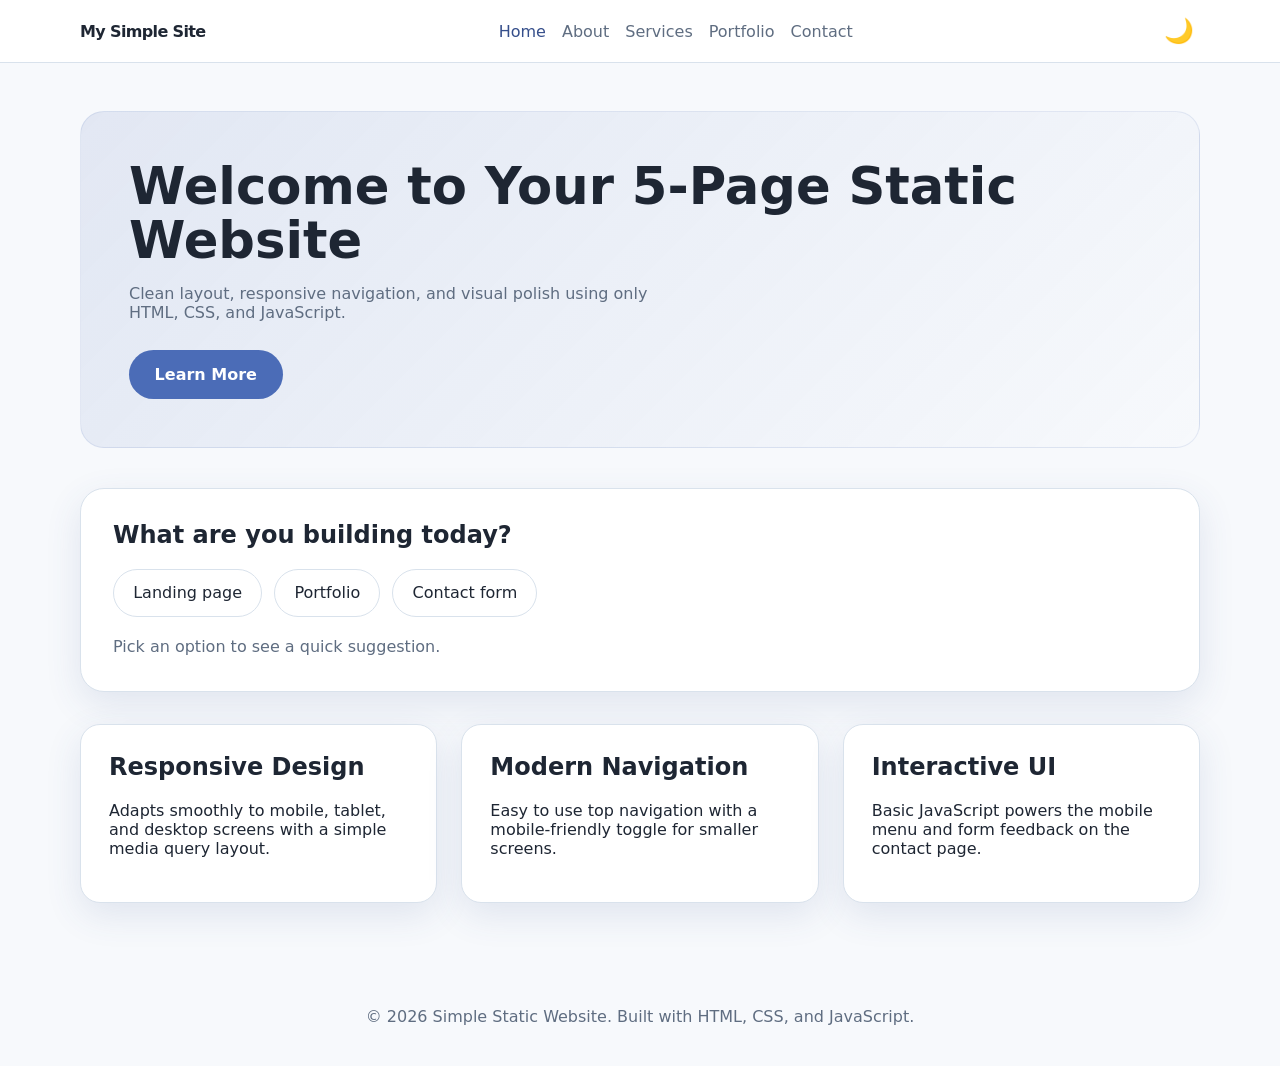
<file: index.html>
<!DOCTYPE html>
<html lang="en">
<head>
  <meta charset="UTF-8">
  <meta name="viewport" content="width=device-width, initial-scale=1.0">
  <title>Simple Static Website</title>
  <link rel="stylesheet" href="styles.css">
</head>
<body>
  <header class="site-header">
    <div class="container header-inner">
      <div class="brand">My Simple Site</div>
      <nav class="site-nav" id="siteNav">
        <a href="index.html" class="active">Home</a>
        <a href="about.html">About</a>
        <a href="services.html">Services</a>
        <a href="portfolio.html">Portfolio</a>
        <a href="contact.html">Contact</a>
      </nav>
      <button class="menu-toggle" id="menuToggle" aria-label="Toggle navigation">☰</button>
      <button class="theme-toggle" id="themeToggle" aria-label="Toggle theme">🌙</button>
    </div>
  </header>

  <main class="container main-content">
    <section class="hero">
      <h1>Welcome to Your 5-Page Static Website</h1>
      <p>Clean layout, responsive navigation, and visual polish using only HTML, CSS, and JavaScript.</p>
      <a href="about.html" class="button">Learn More</a>
    </section>

    <section class="choice-panel">
      <h2>What are you building today?</h2>
      <div class="choices" id="choicePanel">
        <button class="choice-button" data-choice="Landing page">Landing page</button>
        <button class="choice-button" data-choice="Portfolio">Portfolio</button>
        <button class="choice-button" data-choice="Contact form">Contact form</button>
      </div>
      <p class="choice-message" id="choiceMessage">Pick an option to see a quick suggestion.</p>
    </section>

    <section class="features-grid">
      <article>
        <h2>Responsive Design</h2>
        <p>Adapts smoothly to mobile, tablet, and desktop screens with a simple media query layout.</p>
      </article>
      <article>
        <h2>Modern Navigation</h2>
        <p>Easy to use top navigation with a mobile-friendly toggle for smaller screens.</p>
      </article>
      <article>
        <h2>Interactive UI</h2>
        <p>Basic JavaScript powers the mobile menu and form feedback on the contact page.</p>
      </article>
    </section>
  </main>

  <footer class="site-footer">
    <div class="container">
      <p>© 2026 Simple Static Website. Built with HTML, CSS, and JavaScript.</p>
    </div>
  </footer>

  <script src="script.js"></script>
</body>
</html>
</file>
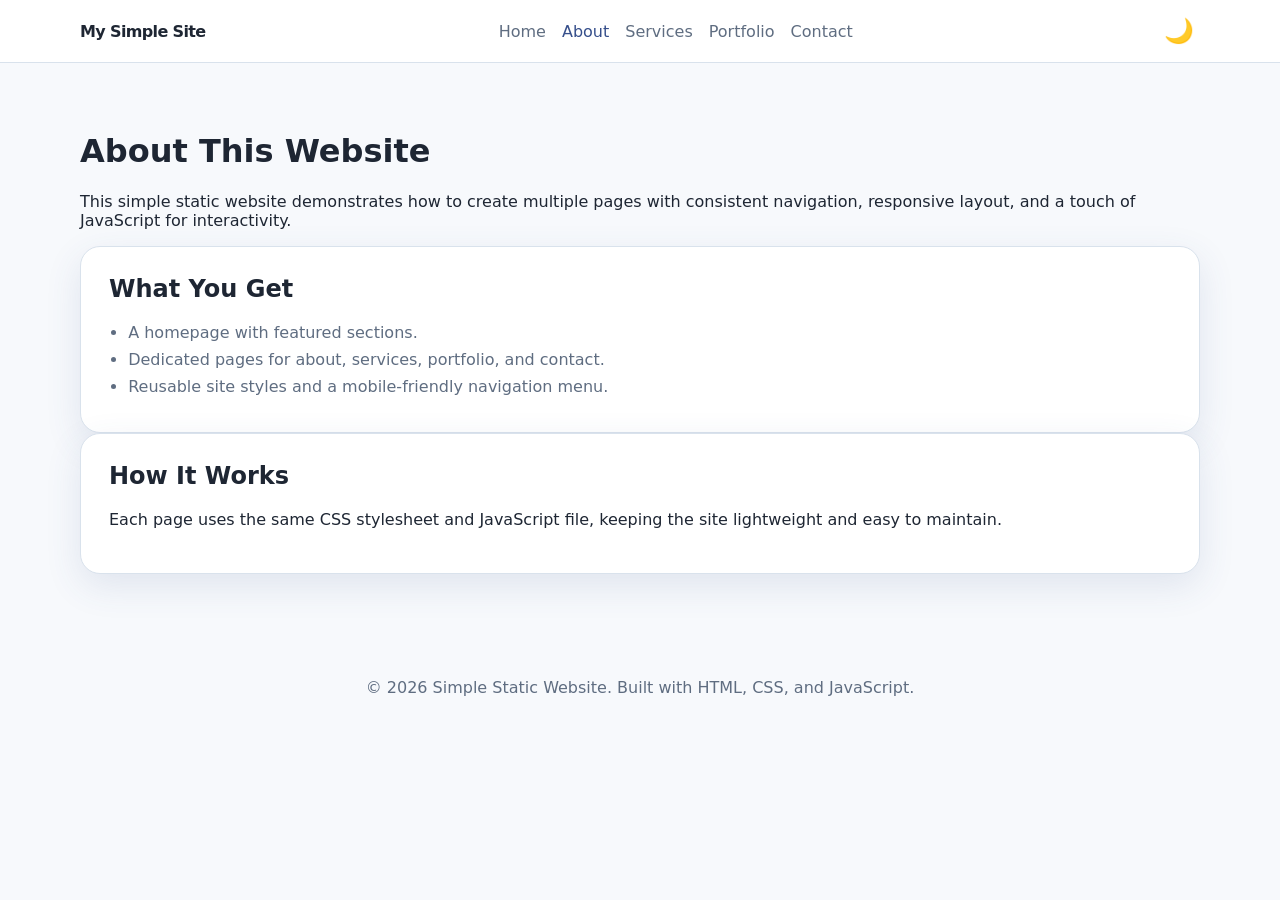
<file: about.html>
<!DOCTYPE html>
<html lang="en">
<head>
  <meta charset="UTF-8">
  <meta name="viewport" content="width=device-width, initial-scale=1.0">
  <title>About - Simple Static Website</title>
  <link rel="stylesheet" href="styles.css">
</head>
<body>
  <header class="site-header">
    <div class="container header-inner">
      <div class="brand">My Simple Site</div>
      <nav class="site-nav" id="siteNav">
        <a href="index.html">Home</a>
        <a href="about.html" class="active">About</a>
        <a href="services.html">Services</a>
        <a href="portfolio.html">Portfolio</a>
        <a href="contact.html">Contact</a>
      </nav>
      <button class="menu-toggle" id="menuToggle" aria-label="Toggle navigation">☰</button>
      <button class="theme-toggle" id="themeToggle" aria-label="Toggle theme">🌙</button>
    </div>
  </header>

  <main class="container main-content">
    <h1>About This Website</h1>
    <p>This simple static website demonstrates how to create multiple pages with consistent navigation, responsive layout, and a touch of JavaScript for interactivity.</p>

    <section class="content-block">
      <h2>What You Get</h2>
      <ul>
        <li>A homepage with featured sections.</li>
        <li>Dedicated pages for about, services, portfolio, and contact.</li>
        <li>Reusable site styles and a mobile-friendly navigation menu.</li>
      </ul>
    </section>

    <section class="content-block">
      <h2>How It Works</h2>
      <p>Each page uses the same CSS stylesheet and JavaScript file, keeping the site lightweight and easy to maintain.</p>
    </section>
  </main>

  <footer class="site-footer">
    <div class="container">
      <p>© 2026 Simple Static Website. Built with HTML, CSS, and JavaScript.</p>
    </div>
  </footer>

  <script src="script.js"></script>
</body>
</html>
</file>
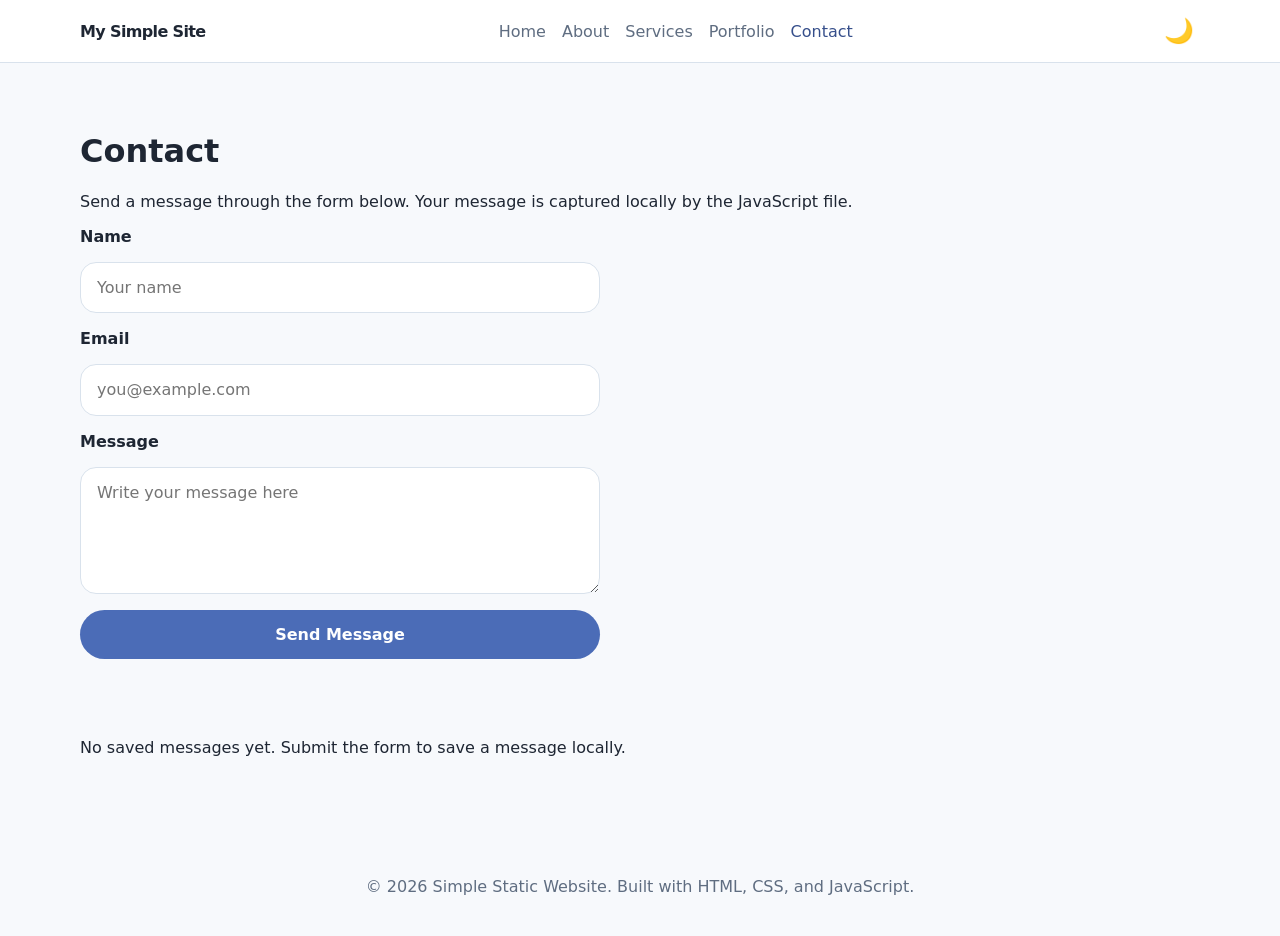
<file: contact.html>
<!DOCTYPE html>
<html lang="en">
<head>
  <meta charset="UTF-8">
  <meta name="viewport" content="width=device-width, initial-scale=1.0">
  <title>Contact - Simple Static Website</title>
  <link rel="stylesheet" href="styles.css">
</head>
<body>
  <header class="site-header">
    <div class="container header-inner">
      <div class="brand">My Simple Site</div>
      <nav class="site-nav" id="siteNav">
        <a href="index.html">Home</a>
        <a href="about.html">About</a>
        <a href="services.html">Services</a>
        <a href="portfolio.html">Portfolio</a>
        <a href="contact.html" class="active">Contact</a>
      </nav>
      <button class="menu-toggle" id="menuToggle" aria-label="Toggle navigation">☰</button>
      <button class="theme-toggle" id="themeToggle" aria-label="Toggle theme">🌙</button>
    </div>
  </header>

  <main class="container main-content">
    <h1>Contact</h1>
    <p>Send a message through the form below. Your message is captured locally by the JavaScript file.</p>

    <form class="contact-form" id="contactForm">
      <label for="name">Name</label>
      <input type="text" id="name" name="name" placeholder="Your name" required>

      <label for="email">Email</label>
      <input type="email" id="email" name="email" placeholder="you@example.com" required>

      <label for="message">Message</label>
      <textarea id="message" name="message" rows="5" placeholder="Write your message here" required></textarea>

      <button type="submit" class="button">Send Message</button>
      <p class="form-feedback" id="formFeedback"></p>
    </form>

    <section class="saved-messages" id="savedMessages"></section>
  </main>

  <footer class="site-footer">
    <div class="container">
      <p>© 2026 Simple Static Website. Built with HTML, CSS, and JavaScript.</p>
    </div>
  </footer>

  <script src="script.js"></script>
</body>
</html>
</file>
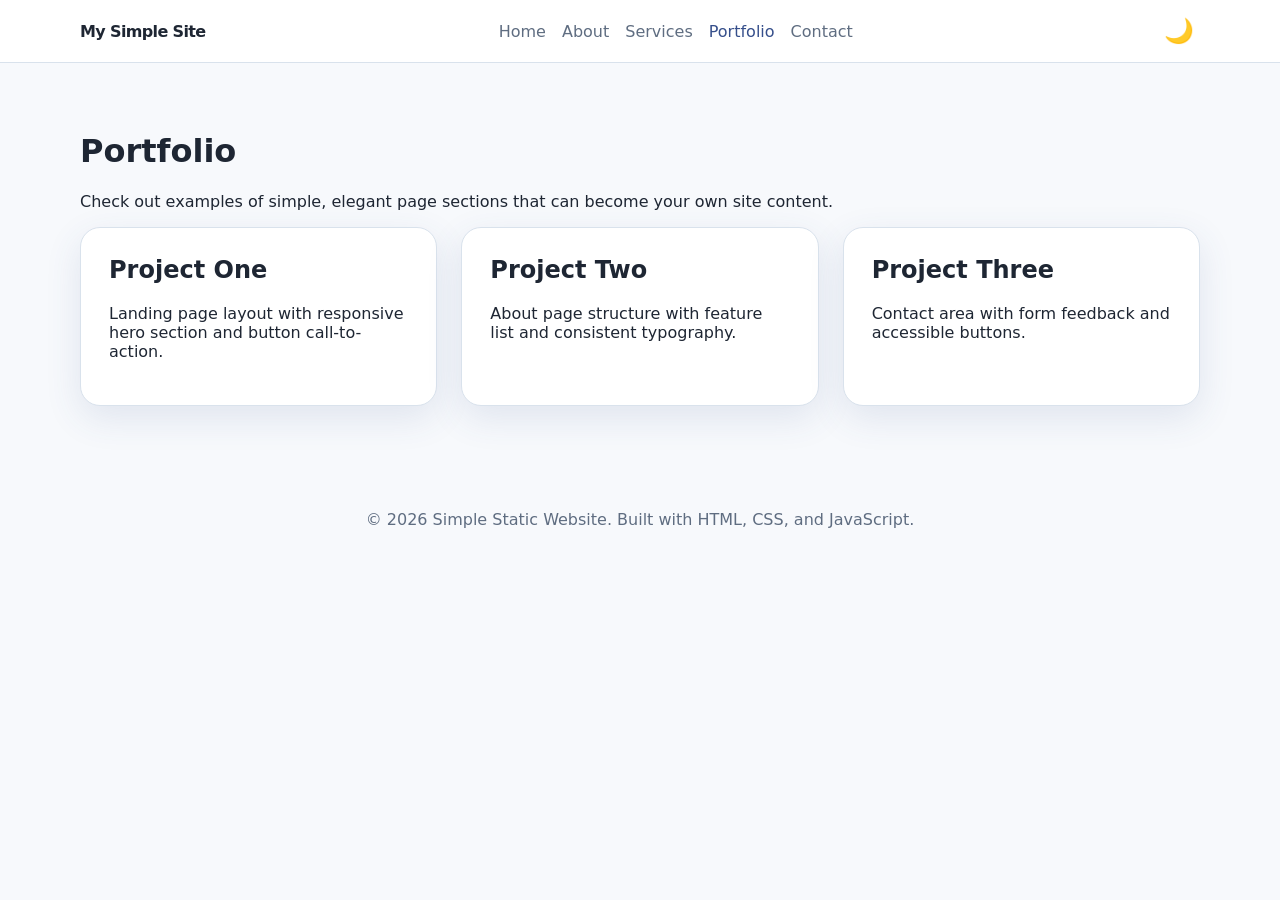
<file: portfolio.html>
<!DOCTYPE html>
<html lang="en">
<head>
  <meta charset="UTF-8">
  <meta name="viewport" content="width=device-width, initial-scale=1.0">
  <title>Portfolio - Simple Static Website</title>
  <link rel="stylesheet" href="styles.css">
</head>
<body>
  <header class="site-header">
    <div class="container header-inner">
      <div class="brand">My Simple Site</div>
      <nav class="site-nav" id="siteNav">
        <a href="index.html">Home</a>
        <a href="about.html">About</a>
        <a href="services.html">Services</a>
        <a href="portfolio.html" class="active">Portfolio</a>
        <a href="contact.html">Contact</a>
      </nav>
      <button class="menu-toggle" id="menuToggle" aria-label="Toggle navigation">☰</button>
      <button class="theme-toggle" id="themeToggle" aria-label="Toggle theme">🌙</button>
    </div>
  </header>

  <main class="container main-content">
    <h1>Portfolio</h2>
    <p>Check out examples of simple, elegant page sections that can become your own site content.</p>

    <div class="portfolio-grid">
      <article>
        <h2>Project One</h2>
        <p>Landing page layout with responsive hero section and button call-to-action.</p>
      </article>
      <article>
        <h2>Project Two</h2>
        <p>About page structure with feature list and consistent typography.</p>
      </article>
      <article>
        <h2>Project Three</h2>
        <p>Contact area with form feedback and accessible buttons.</p>
      </article>
    </div>
  </main>

  <footer class="site-footer">
    <div class="container">
      <p>© 2026 Simple Static Website. Built with HTML, CSS, and JavaScript.</p>
    </div>
  </footer>

  <script src="script.js"></script>
</body>
</html>
</file>
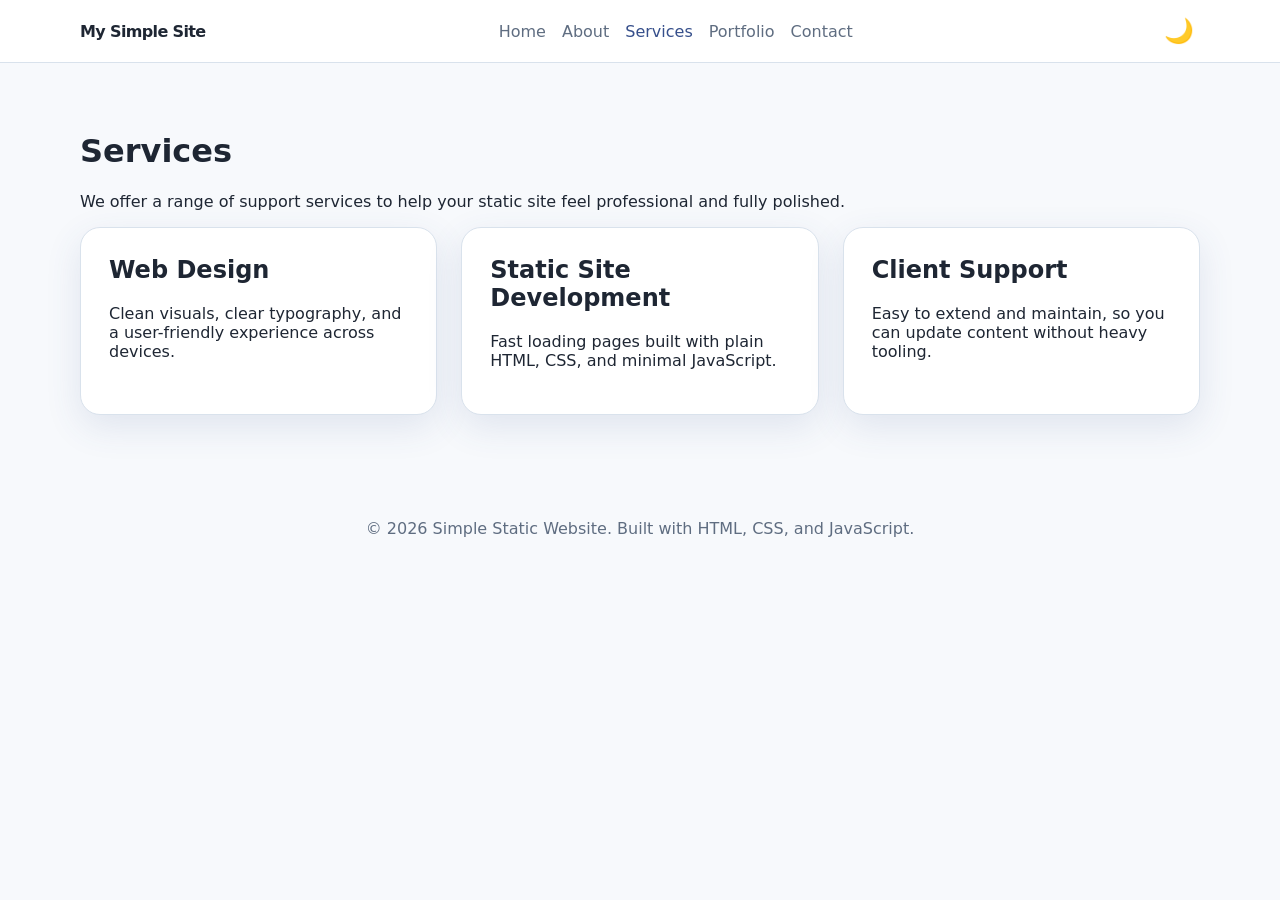
<file: services.html>
<!DOCTYPE html>
<html lang="en">
<head>
  <meta charset="UTF-8">
  <meta name="viewport" content="width=device-width, initial-scale=1.0">
  <title>Services - Simple Static Website</title>
  <link rel="stylesheet" href="styles.css">
</head>
<body>
  <header class="site-header">
    <div class="container header-inner">
      <div class="brand">My Simple Site</div>
      <nav class="site-nav" id="siteNav">
        <a href="index.html">Home</a>
        <a href="about.html">About</a>
        <a href="services.html" class="active">Services</a>
        <a href="portfolio.html">Portfolio</a>
        <a href="contact.html">Contact</a>
      </nav>
      <button class="menu-toggle" id="menuToggle" aria-label="Toggle navigation">☰</button>
      <button class="theme-toggle" id="themeToggle" aria-label="Toggle theme">🌙</button>
    </div>
  </header>

  <main class="container main-content">
    <h1>Services</h1>
    <p>We offer a range of support services to help your static site feel professional and fully polished.</p>

    <div class="services-grid">
      <article>
        <h2>Web Design</h2>
        <p>Clean visuals, clear typography, and a user-friendly experience across devices.</p>
      </article>
      <article>
        <h2>Static Site Development</h2>
        <p>Fast loading pages built with plain HTML, CSS, and minimal JavaScript.</p>
      </article>
      <article>
        <h2>Client Support</h2>
        <p>Easy to extend and maintain, so you can update content without heavy tooling.</p>
      </article>
    </div>
  </main>

  <footer class="site-footer">
    <div class="container">
      <p>© 2026 Simple Static Website. Built with HTML, CSS, and JavaScript.</p>
    </div>
  </footer>

  <script src="script.js"></script>
</body>
</html>
</file>
<file: styles.css>
/* Global reset and base styles */
:root {
  --bg: #f7f9fc;
  --surface: #ffffff;
  --primary: #4b6cb7;
  --primary-dark: #364f8b;
  --text: #1e2633;
  --muted: #5f6d81;
  --border: #d9e2ec;
  --shadow: 0 12px 36px rgba(61, 86, 139, 0.12);
}

html.dark-mode {
  --bg: #0f172a;
  --surface: #111827;
  --primary: #818cf8;
  --primary-dark: #6366f1;
  --text: #e2e8f0;
  --muted: #94a3b8;
  --border: #334155;
  --shadow: 0 16px 44px rgba(15, 23, 42, 0.32);
}

* {
  box-sizing: border-box;
}

html,
body {
  margin: 0;
  font-family: Inter, system-ui, -apple-system, BlinkMacSystemFont, "Segoe UI", sans-serif;
  background: var(--bg);
  color: var(--text);
  transition: background 0.3s ease, color 0.3s ease;
}

img {
  max-width: 100%;
}

button,
input,
textarea,
select {
  font: inherit;
}

.container {
  width: min(1120px, calc(100% - 2rem));
  margin: 0 auto;
}

.site-header {
  background: var(--surface);
  border-bottom: 1px solid var(--border);
  position: sticky;
  top: 0;
  z-index: 100;
}

.header-inner {
  display: flex;
  align-items: center;
  justify-content: space-between;
  gap: 1rem;
  padding: 1rem 0;
}

.brand {
  font-weight: 700;
  letter-spacing: -0.04em;
}

.site-nav {
  display: flex;
  align-items: center;
  gap: 1rem;
  flex-wrap: wrap;
}

.site-nav a {
  color: var(--muted);
  text-decoration: none;
  transition: color 0.2s ease;
}

.site-nav a:hover,
.site-nav a.active {
  color: var(--primary-dark);
}

.menu-toggle {
  display: none;
  border: none;
  background: transparent;
  font-size: 1.5rem;
  cursor: pointer;
}

.theme-toggle {
  display: inline-flex;
  border: none;
  background: transparent;
  font-size: 1.5rem;
  cursor: pointer;
  margin-left: 0.75rem;
}

.main-content {
  padding: 3rem 0 4rem;
}

.hero {
  background: linear-gradient(135deg, rgba(75,108,183,0.12), rgba(75,108,183,0));
  border: 1px solid rgba(75,108,183,0.12);
  border-radius: 24px;
  padding: 3rem;
  margin-bottom: 2.5rem;
}

.hero h1 {
  margin: 0 0 1rem;
  font-size: clamp(2rem, 4vw, 3.6rem);
  line-height: 1.05;
}

.hero p {
  margin: 0 0 1.75rem;
  color: var(--muted);
  max-width: 54ch;
}

.button {
  display: inline-flex;
  align-items: center;
  justify-content: center;
  padding: 0.95rem 1.6rem;
  border: none;
  border-radius: 999px;
  background: var(--primary);
  color: #fff;
  text-decoration: none;
  font-weight: 600;
  transition: transform 0.2s ease, background 0.2s ease;
  cursor: pointer;
}

.button:hover {
  transform: translateY(-1px);
  background: var(--primary-dark);
}

.choice-panel {
  background: var(--surface);
  border: 1px solid var(--border);
  border-radius: 24px;
  padding: 2rem;
  margin-bottom: 2rem;
  box-shadow: var(--shadow);
}

.choice-panel h2 {
  margin-top: 0;
}

.choices {
  display: flex;
  flex-wrap: wrap;
  gap: 0.75rem;
  margin: 1rem 0 1.25rem;
}

.choice-button {
  border: 1px solid var(--border);
  background: var(--surface);
  color: var(--text);
  padding: 0.85rem 1.2rem;
  border-radius: 999px;
  cursor: pointer;
  transition: background 0.2s ease, transform 0.2s ease, border-color 0.2s ease;
}

.choice-button:hover {
  transform: translateY(-1px);
  background: rgba(75,108,183,0.08);
  border-color: var(--primary);
}

.choice-message {
  margin: 0;
  color: var(--muted);
  min-height: 1.4rem;
}

.choice-button.active {
  background: var(--primary);
  color: #fff;
  border-color: var(--primary);
}

.saved-messages {
  margin-top: 1.5rem;
  display: grid;
  gap: 1rem;
}

.saved-message {
  background: var(--surface);
  border: 1px solid var(--border);
  border-radius: 20px;
  padding: 1.35rem;
  box-shadow: var(--shadow);
}

.saved-message strong {
  display: block;
  margin-bottom: 0.4rem;
}

.saved-message span {
  display: block;
  margin-bottom: 0.75rem;
  color: var(--muted);
  font-size: 0.95rem;
}

.saved-message small {
  color: var(--muted);
}

.features-grid,
.services-grid,
.portfolio-grid {
  display: grid;
  gap: 1.5rem;
  grid-template-columns: repeat(auto-fit, minmax(220px, 1fr));
}

.features-grid article,
.services-grid article,
.portfolio-grid article,
.content-block {
  background: var(--surface);
  border: 1px solid var(--border);
  border-radius: 20px;
  padding: 1.75rem;
  box-shadow: var(--shadow);
}

.features-grid h2,
.services-grid h2,
.portfolio-grid h2,
.content-block h2 {
  margin-top: 0;
}

.content-block ul {
  padding-left: 1.2rem;
  margin: 0.75rem 0 0;
  color: var(--muted);
}

.content-block ul li {
  margin-bottom: 0.5rem;
}

.contact-form {
  display: grid;
  gap: 1rem;
  max-width: 520px;
}

.contact-form label {
  font-weight: 600;
}

.contact-form input,
.contact-form textarea {
  width: 100%;
  padding: 0.95rem 1rem;
  border: 1px solid var(--border);
  border-radius: 16px;
  background: var(--surface);
  color: var(--text);
}

.contact-form textarea {
  resize: vertical;
}

.form-feedback {
  margin: 0;
  color: var(--primary-dark);
  min-height: 1.4rem;
}

.site-footer {
  padding: 1.5rem 0;
  text-align: center;
  color: var(--muted);
}

@media (max-width: 820px) {
  .header-inner {
    flex-direction: column;
    align-items: stretch;
  }

  .site-nav {
    display: none;
    flex-direction: column;
    align-items: stretch;
    gap: 0.5rem;
    margin-top: 1rem;
  }

  .site-nav.active {
    display: flex;
  }

  .menu-toggle {
    display: inline-flex;
  }
}
</file>
